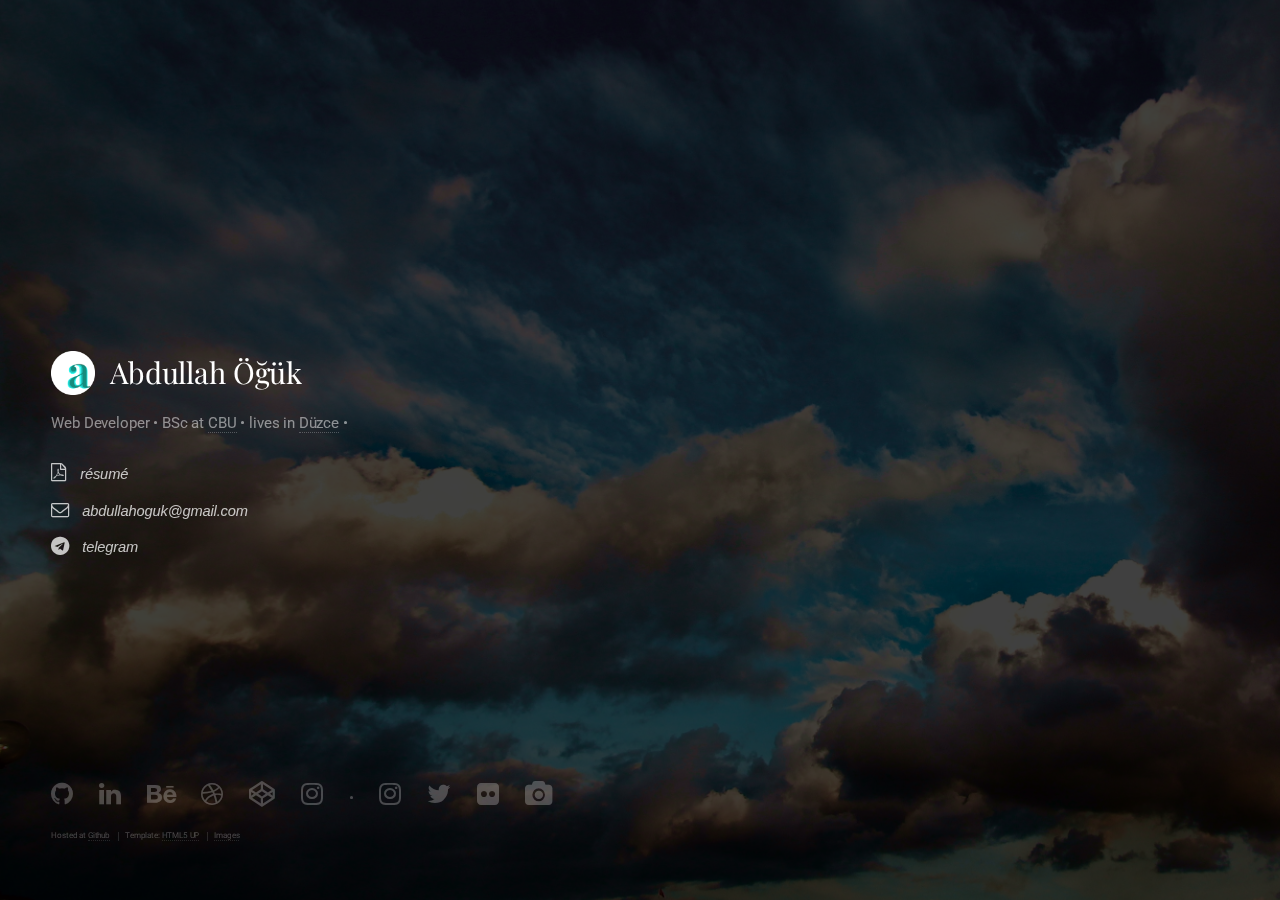
<file: index.html>
<!DOCTYPE HTML>
<!--
	Eventually by HTML5 UP
	html5up.net | @ajlkn
	Free for personal and commercial use under the CCA 3.0 license (html5up.net/license)
-->
<html>
	<head>
        <link rel="Shortcut Icon" href="images/logo/logo3.png" type="image/x-icon">


		<title>Abdullah Öğük</title>
		<meta charset="utf-8" />
		<meta name="viewport" content="width=device-width, initial-scale=1, user-scalable=no" />
		<!--[if lte IE 8]><script src="assets/js/ie/html5shiv.js"></script><![endif]-->
		<link rel="stylesheet" href="assets/css/main.css" />
		<!--[if lte IE 8]><link rel="stylesheet" href="assets/css/ie8.css" /><![endif]-->
		<!--[if lte IE 9]><link rel="stylesheet" href="assets/css/ie9.css" /><![endif]-->

<!-- Primary Meta Tags -->
<title>Abdullah Öğük</title>
<meta name="title" content="Abdullah Öğük">
<meta name="description" content="Kişisel Web Sayfası">

<!-- Open Graph / Facebook -->
<meta property="og:type" content="website">
<meta property="og:url" content="https://abdullahoguk.com.tr/">
<meta property="og:title" content="Abdullah Öğük">
<meta property="og:description" content="Kişisel Web Sayfası">
<meta property="og:image" content="https://abdullahoguk.com.tr/images/logo/logo3.png">

<!-- Twitter -->
<meta property="twitter:card" content="summary_large_image">
<meta property="twitter:url" content="https://abdullahoguk.com.tr/">
<meta property="twitter:title" content="Abdullah Öğük">
<meta property="twitter:description" content="Kişisel Web Sayfası">
<meta property="twitter:image" content="https://abdullahoguk.com.tr/images/logo/logo3.png">


<!-- Global site tag (gtag.js) - Google Analytics -->
<script async src="https://www.googletagmanager.com/gtag/js?id=G-QL56TJ34G1"></script>
<script>
  window.dataLayer = window.dataLayer || [];
  function gtag(){dataLayer.push(arguments);}
  gtag('js', new Date());

  gtag('config', 'G-QL56TJ34G1');
</script>
	</head>
	<body>

		<!-- Header -->
			<header id="header">
            <div id="title">
           		<img id="logo" src= images/logo/logo3.png /> 
                <p id = "name">Abdullah Öğük<p/>       
            </div>

				<p id="details">Web Developer • BSc at <a href="http://cbu.edu.tr/">CBU</a> • lives in <a href="https://www.google.com.tr/maps/place/D%C3%BCzce,+D%C3%BCzce+Merkez%2FD%C3%BCzce+Province/@40.8531172,31.1175791,13z/data=!3m1!4b1!4m5!3m4!1s0x409da01b6536d421:0xe1d0a622568cf8d7!8m2!3d40.83872!4d31.162609">Düzce</a> • </p>
			</header>
<ul class="icons2">
<li class="hidden"><a href="http://abdullaho.gq/blog/" class="icon fa-pencil"><span class="icon stack">
    <i class=" sign-blank icon-stack-base"></i>
    <i class=" light"><span class = "" style="font-family:helvetica;">blog</span></i>

</span></a></li>

<li><a href="./resume.svg" class="icon fa-file-pdf-o"><span class="icon stack">
    <i class=" sign-blank icon-stack-base"></i>
    <i class=" light"><span class = "" style="font-family:helvetica;">résumé</span></i>

</span></a></li>
<li><a href="mailto:abdullahoguk@gmail.com" class="icon fa-envelope-o"><span class="icon stack">
    <i class=" sign-blank icon-stack-base"></i>
    <i class=" light"><span class = "" style="font-family:helvetica;">abdullahoguk@gmail.com</span></i>

</span></a></li>

<li><a href="https://t.me/abdullahoguk" class="icon  fa-telegram"><span class="icon stack">
    <i class=" sign-blank icon-stack-base"></i>
    <i class=" light"><span class = "" style="font-family:helvetica;">telegram</span></i>

</span></a></li>
</ul>


		<!-- Footer -->
			<footer id="footer">
				<ul class="icons3">
					<li><a href="https://github.com/abdullahoguk" class="icon fa-github"><span class="icon stack">
    <i class=" sign-blank icon-stack-base"></i>
    <i class=" light"><span class = "" style="font-family:helvetica;"></span></i></span></a></li>
					

	<li><a href="https://www.linkedin.com/in/abdullahoguk" class="icon fa-linkedin"><span class="icon stack">
    <i class=" sign-blank icon-stack-base"></i>
    <i class=" light"><span class = "" style="font-family:helvetica;"></span></i></span></a></li>

<li><a href="https://www.behance.net/abdullahoguk" class="icon fa-behance"><span class="icon stack">
    <i class=" sign-blank icon-stack-base"></i>
	<i class=" light"><span class = "" style="font-family:helvetica;"></span></i></span></a></li>
	
	<li><a href="https://www.dribbble.com/abdullahoguk" class="icon fa-dribbble"><span class="icon stack">
		<i class=" sign-blank icon-stack-base"></i>
		<i class=" light"><span class = "" style="font-family:helvetica;"></span></i></span></a></li>

	<li><a href="https://www.codepen.io/abdullahoguk" class="icon fa-codepen"><span class="icon stack">
		<i class=" sign-blank icon-stack-base"></i>
		<i class=" light"><span class = "" style="font-family:helvetica;"></span></i></span></a></li>

		<li><a href="https://www.instagram.com/abdullah.oguk" class="icon fa-instagram"><span class="icon stack">
			<i class=" sign-blank icon-stack-base"></i>
			<i class=" light"><span class = "" style="font-family:helvetica;"></span></i></span></a></li>			

<li>•</li> 

<li><a href="https://instagram.com/abdullahoguk" class="icon fa-instagram"><span class="icon stack">
    <i class=" sign-blank icon-stack-base"></i>
    <i class=" light"><span class = "" style="font-family:helvetica;"></span></i></span></a></li>

			
<li><a href="https://twitter.com/abdullahoguk" class="icon fa-twitter"><span class="icon stack">
    <i class=" sign-blank icon-stack-base"></i>
    <i class=" light"><span class = "" style="font-family:helvetica;"></span></i></span></a></li>
		

<li><a href="https://www.flickr.com/photos/83093199@N08/" class="icon fa-flickr"><span class="icon stack">
    <i class=" sign-blank icon-stack-base"></i>
    <i class=" light"><span class = "" style="font-family:helvetica;"></span></i></span></a></li>

<li><a href="https://unsplash.com/@abdullahoguk" class="icon fa-camera"><span class="icon stack">
    <i class=" sign-blank icon-stack-base"></i>
    <i class=" light"><span class = "" style="font-family:helvetica;"></span></i></span></a></li>



<li class="hidden"><a href="https://500px.com/abdullahoguk" class="icon fa-500px"><span class="icon stack">
    <i class=" sign-blank icon-stack-base"></i>
    <i class=" light"><span class = "" style="font-family:helvetica;"></span></i></span></a></li>

					

<li class="hidden"><a href="https://soundcloud.com/abdullahoguk" class="icon fa-soundcloud"><span class="icon stack">
    <i class=" sign-blank icon-stack-base"></i>
    <i class=" light"><span class = "" style="font-family:helvetica;"></span></i></span></a></li>

					<li class="hidden"><a href="https://fb.com/abdullahoguk" class="icon fa-facebook"><span class="icon stack">
    <i class=" sign-blank icon-stack-base"></i>
    <i class=" light"><span class = "" style="font-family:helvetica;"></span></i></span></a></li>

  					<li class="hidden"><a href="https://goodreads.com/aoguk"><span class="icon stack">
    <i class=" sign-blank icon-stack-base"></i>
    <i class=" light"><span class = "" style="font-family:helvetica;" id="goodreads" >g</span></i></span></a></li>


					
				</ul>
			




				<ul class="copyright">
<li>Hosted at <a href="http://github.com/abdullahoguk/abdullahoguk.github.io">Github</a> </li>
<li>Template: <a href="http://html5up.net">HTML5 UP</a></li>
<li><a href="https://unsplash.com/@abdullahoguk">Images</a></li>
				</ul>
			</footer>

		<!-- Scripts -->
			<!--[if lte IE 8]><script src="assets/js/ie/respond.min.js"></script><![endif]-->
			<script src="assets/js/main.js"></script>

	</body>
</html>
</file>
<file: assets/css/ie8.css>
/*
	Eventually by HTML5 UP
	html5up.net | @ajlkn
	Free for personal and commercial use under the CCA 3.0 license (html5up.net/license)
*/

/* BG */

	#bg {
		-ms-filter: "progid:DXImageTransform.Microsoft.Alpha(Opacity=25)";
	}

/* Type */

	body, input, select, textarea {
		color: #fff;
	}

/* Form */

	input[type="text"],
	input[type="password"],
	input[type="email"],
	select,
	textarea {
		border: solid 2px #fff;
	}
</file>
<file: assets/css/ie9.css>
/*
	Eventually by HTML5 UP
	html5up.net | @ajlkn
	Free for personal and commercial use under the CCA 3.0 license (html5up.net/license)
*/

/* Signup Form */

	#signup-form > * {
		display: inline-block;
		vertical-align: top;
	}
</file>
<file: assets/css/main.css>
@import url(font-awesome.min.css);@import url("https://fonts.googleapis.com/css?family=Roboto:400,700");
@import url('https://fonts.googleapis.com/css?family=Playfair+Display');
html, body, div, span, applet, object, iframe, h1, h2, h3, h4, h5, h6, p, blockquote, pre, a, abbr, acronym, address, big, cite, code, del, dfn, em, img, ins, kbd, q, s, samp, small, strike, strong, sub, sup, tt, var, b, u, i, center, dl, dt, dd, ol, ul, li, fieldset, form, label, legend, table, caption, tbody, tfoot, thead, tr, th, td, article, aside, canvas, details, embed, figure, figcaption, footer, header, hgroup, menu, nav, output, ruby, section, summary, time, mark, audio, video{margin:0;padding:0;border:0;font-size:100%;font:inherit;vertical-align:baseline;}
article, aside, details, figcaption, figure, footer, header, hgroup, menu, nav, section{display:block;}
body{line-height:1;}
ol, ul{list-style:none;}
blockquote, q{quotes:none;}
blockquote:before, blockquote:after, q:before, q:after{content:'';content:none;}
table{border-collapse:collapse;border-spacing:0;}
body{-webkit-text-size-adjust:none;}
*, *:before, *:after{-moz-box-sizing:border-box;-webkit-box-sizing:border-box;box-sizing:border-box;}
@-ms-viewport{width:device-width;}
body{-ms-overflow-style:scrollbar;}
@media screen and (max-width:480px){html, body{min-width:320px;}
}
html, body{height:100%;overflow-x:hidden;width:100%;}
@media screen and (max-height:640px){html, body{height:auto;min-height:100%;}
}
body{display:-moz-flex;display:-webkit-flex;display:-ms-flex;display:flex;-moz-flex-direction:column;-webkit-flex-direction:column;-ms-flex-direction:column;flex-direction:column;-moz-justify-content:center;-webkit-justify-content:center;-ms-justify-content:center;justify-content:center;background-color:#000;padding:6em 4em 4em 4em;}
body > *{position:relative;z-index:2;}
body.is-loading *, body.is-loading *:before, body.is-loading *:after{-moz-animation:none !important;-webkit-animation:none !important;-ms-animation:none !important;animation:none !important;-moz-transition:none !important;-webkit-transition:none !important;-ms-transition:none !important;transition:none !important;}
@media screen and (max-width:1680px){body{padding:5em 3.5em 3.5em 3.5em;}
}
@media screen and (max-width:736px){body{padding:4em 2em 2em 2em;}
}
@media screen and (max-width:360px){body{padding:4em 1.25em 1.25em 1.25em;}
}
#bg{-moz-transition:opacity 2s ease-in-out;-webkit-transition:opacity 2s ease-in-out;-ms-transition:opacity 2s ease-in-out;transition:opacity 2s ease-in-out;height:100%;left:0;opacity:0.25;position:fixed;top:0;width:100%;z-index:1;}
#bg div{-moz-transition:opacity 3s ease, visibility 3s;-webkit-transition:opacity 3s ease, visibility 3s;-ms-transition:opacity 3s ease, visibility 3s;transition:opacity 3s ease, visibility 3s;background-size:cover;height:100%;left:0;opacity:0;position:absolute;top:0;visibility:hidden;width:150%;}
#bg div.visible{-moz-animation:bg 45s linear infinite;-webkit-animation:bg 45s linear infinite;-ms-animation:bg 45s linear infinite;animation:bg 45s linear infinite;opacity:1;visibility:visible;z-index:1;}
#bg div.visible.top{z-index:2;}
@media screen and (max-width:1280px){#bg div.visible{-moz-animation:bg 29.25s linear infinite;-webkit-animation:bg 29.25s linear infinite;-ms-animation:bg 29.25s linear infinite;animation:bg 29.25s linear infinite;}
}
@media screen and (max-width:736px){#bg div.visible{-moz-animation:bg 18s linear infinite;-webkit-animation:bg 18s linear infinite;-ms-animation:bg 18s linear infinite;animation:bg 18s linear infinite;}
}
#bg div:only-child{-moz-animation-direction:alternate !important;-webkit-animation-direction:alternate !important;-ms-animation-direction:alternate !important;animation-direction:alternate !important;}
body.is-loading #bg{opacity:0;}
@-moz-keyframes bg{0%{-moz-transform:translateX(0);-webkit-transform:translateX(0);-ms-transform:translateX(0);transform:translateX(0);}
100%{-moz-transform:translateX(-25%);-webkit-transform:translateX(-25%);-ms-transform:translateX(-25%);transform:translateX(-25%);}
}
@-webkit-keyframes bg{0%{-moz-transform:translateX(0);-webkit-transform:translateX(0);-ms-transform:translateX(0);transform:translateX(0);}
100%{-moz-transform:translateX(-25%);-webkit-transform:translateX(-25%);-ms-transform:translateX(-25%);transform:translateX(-25%);}
}
@-ms-keyframes bg{0%{-moz-transform:translateX(0);-webkit-transform:translateX(0);-ms-transform:translateX(0);transform:translateX(0);}
100%{-moz-transform:translateX(-25%);-webkit-transform:translateX(-25%);-ms-transform:translateX(-25%);transform:translateX(-25%);}
}
@keyframes bg{0%{-moz-transform:translateX(0);-webkit-transform:translateX(0);-ms-transform:translateX(0);transform:translateX(0);}
100%{-moz-transform:translateX(-25%);-webkit-transform:translateX(-25%);-ms-transform:translateX(-25%);transform:translateX(-25%);}
}
body, input, select, textarea{color:rgba(255, 255, 255, 0.75);font-family:"Roboto", sans-serif;font-size:16pt;font-weight:400;letter-spacing:-0.01em;line-height:1.65em;}
@media screen and (max-width:1680px){body, input, select, textarea{font-size:12pt;}
}
@media screen and (max-width:1280px){body, input, select, textarea{font-size:11pt;}
}
@media screen and (max-width:980px){body, input, select, textarea{font-size:12pt;}
}
@media screen and (max-width:736px){body, input, select, textarea{font-size:12pt;}
}
@media screen and (max-width:480px){body, input, select, textarea{font-size:12pt;}
}
a{-moz-transition:border-bottom-color 0.2s ease, color 0.2s ease;-webkit-transition:border-bottom-color 0.2s ease, color 0.2s ease;-ms-transition:border-bottom-color 0.2s ease, color 0.2s ease;transition:border-bottom-color 0.2s ease, color 0.2s ease;border-bottom:dotted 1px rgba(255, 255, 255, 0.25);color:#1cb495;text-decoration:none;}
a:hover{border-bottom-color:transparent;color:#1cb495 !important;text-decoration:none;}
strong, b{color:#fff;font-weight:700;}
em, i{font-style:italic;}
p{margin:0 0 2em 0;}
h1, h2, h3, h4, h5, h6{color:#fff;font-weight:700;line-height:1em;margin:0 0 1em 0;}
h1 a, h2 a, h3 a, h4 a, h5 a, h6 a{color:inherit;text-decoration:none;}
h1{font-size:2.3em;line-height:1.25em;}
h2{font-size:1.55em;line-height:1.5em;}
h3{font-size:1.25em;line-height:1.5em;}
h4{font-size:1em;line-height:1.5em;}
h5{font-size:0.9em;line-height:1.5em;}
h6{font-size:0.7em;line-height:1.5em;}
sub{font-size:0.8em;position:relative;top:0.5em;}
sup{font-size:0.8em;position:relative;top:-0.5em;}
blockquote{border-left:solid 8px rgba(255, 255, 255, 0.35);font-style:italic;margin:0 0 2em 0;padding:0.5em 0 0.5em 2em;}
code{background:rgba(255, 255, 255, 0.125);border-radius:6px;border:solid 2px rgba(255, 255, 255, 0.35);font-family:"Courier New", monospace;font-size:0.9em;margin:0 0.25em;padding:0.25em 0.65em;}
pre{-webkit-overflow-scrolling:touch;font-family:"Courier New", monospace;font-size:0.9em;margin:0 0 2em 0;}
pre code{display:block;line-height:1.75em;padding:1em 1.5em;overflow-x:auto;}
hr{border:0;border-bottom:solid 2px rgba(255, 255, 255, 0.35);margin:2em 0;}
hr.major{margin:3em 0;}
section.special, article.special{text-align:center;}
header p{color:rgba(255, 255, 255, 0.5);position:relative;margin:0 0 1em 0;}
header h2 + p{font-size:1.15em;margin-top:-1em;line-height:1.5em;}
header h3 + p{font-size:1em;margin-top:-0.8em;line-height:1.5em;}
header h4 + p,
header h5 + p,
header h6 + p{font-size:0.7em;margin-top:-0.6em;line-height:1.5em;}
@media screen and (max-width:980px){header br{display:none;}
}
@media screen and (max-width:736px){header br{display:inline;}
}
@media screen and (max-width:480px){header br{display:none;}
}
.icon{text-decoration:none;border-bottom:none;position:relative;}
.icon:before{-moz-osx-font-smoothing:grayscale;-webkit-font-smoothing:antialiased;font-family:FontAwesome;font-style:normal;font-weight:normal;text-transform:none !important;}
.icon > .label{display:none;}


#title{display: flex;width:100%;align-items:center;}    
#logo{width:3em;}
#name{font-size:2em!important;color:white;margin:0em;margin-left:.5em;font-family: 'Playfair Display', serif;}
#footer .copyright{margin-top:1%;}
#goodreads{font-size:2.25em;font-style:normal;font-family:helvetica;}
#header .icon{margin-top:0em;}
.hidden{
    display:none !important;
}
#details{
    font-size:1em !important;
    margin-top:1em;
}

ol{list-style:decimal;margin:0 0 1em 0;padding-left:1.25em;}
ol li{padding-left:0.25em;}
ul{list-style:disc;margin:0 0 2em 0;padding-left:1em;}
ul li{padding-left:0.5em;}
ul.icons{cursor:default;list-style:none;padding-left:0;}
ul.icons li{display:inline-block;padding:0 1em 0 0;}
ul.icons li:last-child{padding-right:0;}
ul.icons li .icon:before{font-size:2.25em;}
ul.icons li a{color:inherit;}
ul.icons2 li{display:block;padding:.75em 0 0 0;}
ul.icons2 li:last-child{padding-right:1em;}
ul.icons2 li .icon:before{font-size:1.25em;margin-right:.5em;}
ul.icons2 li a{color:inherit;}
ul.icons2{cursor:default;list-style:none;padding-left:0;margin-bottom:1em;}
ul.icons3{cursor:default;list-style:none;padding-left:0;margin-bottom:1em;margin-top:1em;}
ul.icons3 li{display:inline-block;padding:1.2em 1.5em 0 0;margin-bottom:-8em;}
ul.icons3 li:last-child{padding-right:1em; }
ul.icons3 li .icon:before{font-size:1.75em;}
ul.icons3 li a{color:inherit; border-bottom:0!important}
form{margin:0 2em 0;}
form .message{text-decoration:none;-moz-transition:opacity 0.2s ease-in-out, -moz-transform 0.2s ease-in-out;-webkit-transition:opacity 0.2s ease-in-out, -webkit-transform 0.2s ease-in-out;-ms-transition:opacity 0.2s ease-in-out, -ms-transform 0.2s ease-in-out;transition:opacity 0.2s ease-in-out, transform 0.2s ease-in-out;-moz-transform:scale(1.05);-webkit-transform:scale(1.05);-ms-transform:scale(1.05);transform:scale(1.05);height:2.75em;line-height:2.75em;opacity:0;}
form .message:before{-moz-osx-font-smoothing:grayscale;-webkit-font-smoothing:antialiased;font-family:FontAwesome;font-style:normal;font-weight:normal;text-transform:none !important;}
form .message:before{margin-right:0.5em;}
form .message.visible{-moz-transform:scale(1);-webkit-transform:scale(1);-ms-transform:scale(1);transform:scale(1);opacity:1;}
form .message.success{color:#1cb495;}
form .message.success:before{content:'\f00c';}
form .message.failure{color:#ff2361;}
form .message.failure:before{content:'\f119';}
label{color:#fff;display:block;font-size:0.9em;font-weight:700;margin:0 0 1em 0;}
@-moz-keyframes focus{0%{-moz-transform:scale(1);-webkit-transform:scale(1);-ms-transform:scale(1);transform:scale(1);}
50%{-moz-transform:scale(1.025);-webkit-transform:scale(1.025);-ms-transform:scale(1.025);transform:scale(1.025);}
100%{-moz-transform:scale(1);-webkit-transform:scale(1);-ms-transform:scale(1);transform:scale(1);}
}
@-webkit-keyframes focus{0%{-moz-transform:scale(1);-webkit-transform:scale(1);-ms-transform:scale(1);transform:scale(1);}
50%{-moz-transform:scale(1.025);-webkit-transform:scale(1.025);-ms-transform:scale(1.025);transform:scale(1.025);}
100%{-moz-transform:scale(1);-webkit-transform:scale(1);-ms-transform:scale(1);transform:scale(1);}
}
@-ms-keyframes focus{0%{-moz-transform:scale(1);-webkit-transform:scale(1);-ms-transform:scale(1);transform:scale(1);}
50%{-moz-transform:scale(1.025);-webkit-transform:scale(1.025);-ms-transform:scale(1.025);transform:scale(1.025);}
100%{-moz-transform:scale(1);-webkit-transform:scale(1);-ms-transform:scale(1);transform:scale(1);}
}
@keyframes focus{0%{-moz-transform:scale(1);-webkit-transform:scale(1);-ms-transform:scale(1);transform:scale(1);}
50%{-moz-transform:scale(1.025);-webkit-transform:scale(1.025);-ms-transform:scale(1.025);transform:scale(1.025);}
100%{-moz-transform:scale(1);-webkit-transform:scale(1);-ms-transform:scale(1);transform:scale(1);}
}
input[type="text"],
input[type="password"],
input[type="email"],
select,
textarea{-moz-appearance:none;-webkit-appearance:none;-ms-appearance:none;appearance:none;-moz-transform:scale(1);-webkit-transform:scale(1);-ms-transform:scale(1);transform:scale(1);-moz-transition:border-color 0.2s ease, background-color 0.2s ease;-webkit-transition:border-color 0.2s ease, background-color 0.2s ease;-ms-transition:border-color 0.2s ease, background-color 0.2s ease;transition:border-color 0.2s ease, background-color 0.2s ease;background-color:transparent;border-radius:6px;border:none;border:solid 2px rgba(255, 255, 255, 0.35);color:inherit;display:block;outline:0;padding:0 1em;text-decoration:none;width:100%;}
input[type="text"]:invalid,
input[type="password"]:invalid,
input[type="email"]:invalid,
select:invalid,
textarea:invalid{box-shadow:none;}
input[type="text"]:focus,
input[type="password"]:focus,
input[type="email"]:focus,
select:focus,
textarea:focus{-moz-animation:focus 0.1s;-webkit-animation:focus 0.1s;-ms-animation:focus 0.1s;animation:focus 0.1s;background-color:rgba(255, 255, 255, 0.125);border-color:#1cb495;}
.select-wrapper{text-decoration:none;display:block;position:relative;}
.select-wrapper:before{-moz-osx-font-smoothing:grayscale;-webkit-font-smoothing:antialiased;font-family:FontAwesome;font-style:normal;font-weight:normal;text-transform:none !important;}
.select-wrapper:before{color:rgba(255, 255, 255, 0.35);content:'\f078';display:block;height:2.75em;line-height:2.75em;pointer-events:none;position:absolute;right:0;text-align:center;top:0;width:2.75em;}
.select-wrapper select::-ms-expand{display:none;}
input[type="text"],
input[type="password"],
input[type="email"],
select{height:2.75em;}
textarea{padding:0.75em 1em;}
input[type="checkbox"],
input[type="radio"]{-moz-appearance:none;-webkit-appearance:none;-ms-appearance:none;appearance:none;display:block;float:left;margin-right:-2em;opacity:0;width:1em;z-index:-1;}
input[type="checkbox"] + label,
input[type="radio"] + label{text-decoration:none;color:rgba(255, 255, 255, 0.75);cursor:pointer;display:inline-block;font-size:1em;font-weight:400;padding-left:2.4em;padding-right:0.75em;position:relative;}
input[type="checkbox"] + label:before,
input[type="radio"] + label:before{-moz-osx-font-smoothing:grayscale;-webkit-font-smoothing:antialiased;font-family:FontAwesome;font-style:normal;font-weight:normal;text-transform:none !important;}
input[type="checkbox"] + label:before,
input[type="radio"] + label:before{background:rgba(255, 255, 255, 0.125);border-radius:6px;border:solid 2px rgba(255, 255, 255, 0.35);content:'';display:inline-block;height:1.65em;left:0;line-height:1.58125em;position:absolute;text-align:center;top:0;width:1.65em;}
input[type="checkbox"]:checked + label:before,
input[type="radio"]:checked + label:before{background:#1cb495;border-color:#1cb495;color:#ffffff;content:'\f00c';}
input[type="checkbox"]:focus + label:before,
input[type="radio"]:focus + label:before{border-color:#1cb495;box-shadow:0 0 0 2px #1cb495;}
input[type="checkbox"] + label:before{border-radius:6px;}
input[type="radio"] + label:before{border-radius:100%;}
::-webkit-input-placeholder{color:rgba(255, 255, 255, 0.5) !important;opacity:1.0;}
:-moz-placeholder{color:rgba(255, 255, 255, 0.5) !important;opacity:1.0;}
::-moz-placeholder{color:rgba(255, 255, 255, 0.5) !important;opacity:1.0;}
:-ms-input-placeholder{color:rgba(255, 255, 255, 0.5) !important;opacity:1.0;}
.formerize-placeholder{color:rgba(255, 255, 255, 0.5) !important;opacity:1.0;}
input[type="submit"],
input[type="reset"],
input[type="button"],
button,
.button{-moz-appearance:none;-webkit-appearance:none;-ms-appearance:none;appearance:none;-moz-transition:background-color 0.2s ease-in-out, color 0.2s ease-in-out, opacity 0.2s ease-in-out;-webkit-transition:background-color 0.2s ease-in-out, color 0.2s ease-in-out, opacity 0.2s ease-in-out;-ms-transition:background-color 0.2s ease-in-out, color 0.2s ease-in-out, opacity 0.2s ease-in-out;transition:background-color 0.2s ease-in-out, color 0.2s ease-in-out, opacity 0.2s ease-in-out;background-color:#1cb495;border-radius:6px;border:0;color:#ffffff !important;cursor:pointer;display:inline-block;font-weight:700;height:2.75em;line-height:2.75em;padding:0 1.125em;text-align:center;text-decoration:none;white-space:nowrap;}
input[type="submit"]:hover,
input[type="reset"]:hover,
input[type="button"]:hover,
button:hover,
.button:hover{background-color:#1fcaa7;}
input[type="submit"]:active,
input[type="reset"]:active,
input[type="button"]:active,
button:active,
.button:active{background-color:#199e83;}
input[type="submit"].disabled, input[type="submit"]:disabled,
input[type="reset"].disabled,
input[type="reset"]:disabled,
input[type="button"].disabled,
input[type="button"]:disabled,
button.disabled,
button:disabled,
.button.disabled,
.button:disabled{opacity:0.5;}
@media screen and (max-width:480px){input[type="submit"],
input[type="reset"],
input[type="button"],
button,
.button{padding:0;}
}
#header h1{font-size:3.25em;margin:0 0 0.55em 0;}
#header p{font-size:1.35em;line-height:1.65em;}
#header a{color:inherit;}
@media screen and (max-width:736px){#header h1{font-size:2em;}
#header p{font-size:1em;}
}
@media screen and (max-width:480px){#header{margin:0 0 1em 0;}
}
#signup-form{display:-moz-flex;display:-webkit-flex;display:-ms-flex;display:flex;position:relative;}
#signup-form input[type="text"],
#signup-form input[type="password"],
#signup-form input[type="email"]{width:18em;}
#signup-form > *{margin:0 0 0 1em;}
#signup-form >:first-child{margin:0 0 0 0;}
@media screen and (max-width:480px){#signup-form{-moz-flex-direction:column;-webkit-flex-direction:column;-ms-flex-direction:column;flex-direction:column;}
#signup-form input[type="type"],
#signup-form input[type="password"],
#signup-form input[type="email"]{width:100%;}
#signup-form > *{margin:1.25em 0 0 0;}
#signup-form .message{bottom:-1.5em;font-size:0.9em;height:1em;left:0;line-height:inherit;margin-top:0;position:absolute;}
}
#footer{-moz-transition:opacity 0.5s ease-in-out;-webkit-transition:opacity 0.5s ease-in-out;-ms-transition:opacity 0.5s ease-in-out;transition:opacity 0.5s ease-in-out;bottom:4em;color:rgba(255, 255, 255, 0.5);left:4em;opacity:0.5;position:absolute;}
#footer .icons{margin:0 0 0.5em 0;}
#footer .copyright{font-size:0.55em;list-style:none;padding:0em;}
#footer .copyright li{border-left:solid 1px rgba(255, 255, 255, 0.25);display:inline-block;line-height:1em;margin:0 0 0 0.75em;padding:0 0 0 0.75em;}
#footer .copyright li:first-child{border-left:0;margin-left:0;padding-left:0;}
#footer .copyright a{color:inherit;}
#footer:hover{opacity:1;}
#footer >:last-child{margin-bottom:0;}
@media screen and (max-width:1680px){#footer{bottom:3.5em;left:3.5em;}
}
@media screen and (max-width:736px){#footer{bottom:2em;left:2em;}
}
@media screen and (max-width:360px){#footer{bottom:1.25em;left:1.25em;}
}
@media screen and (max-height:640px){#footer{bottom:auto;left:auto;margin:1em 0 0 0;position:relative;}
}
</file>
